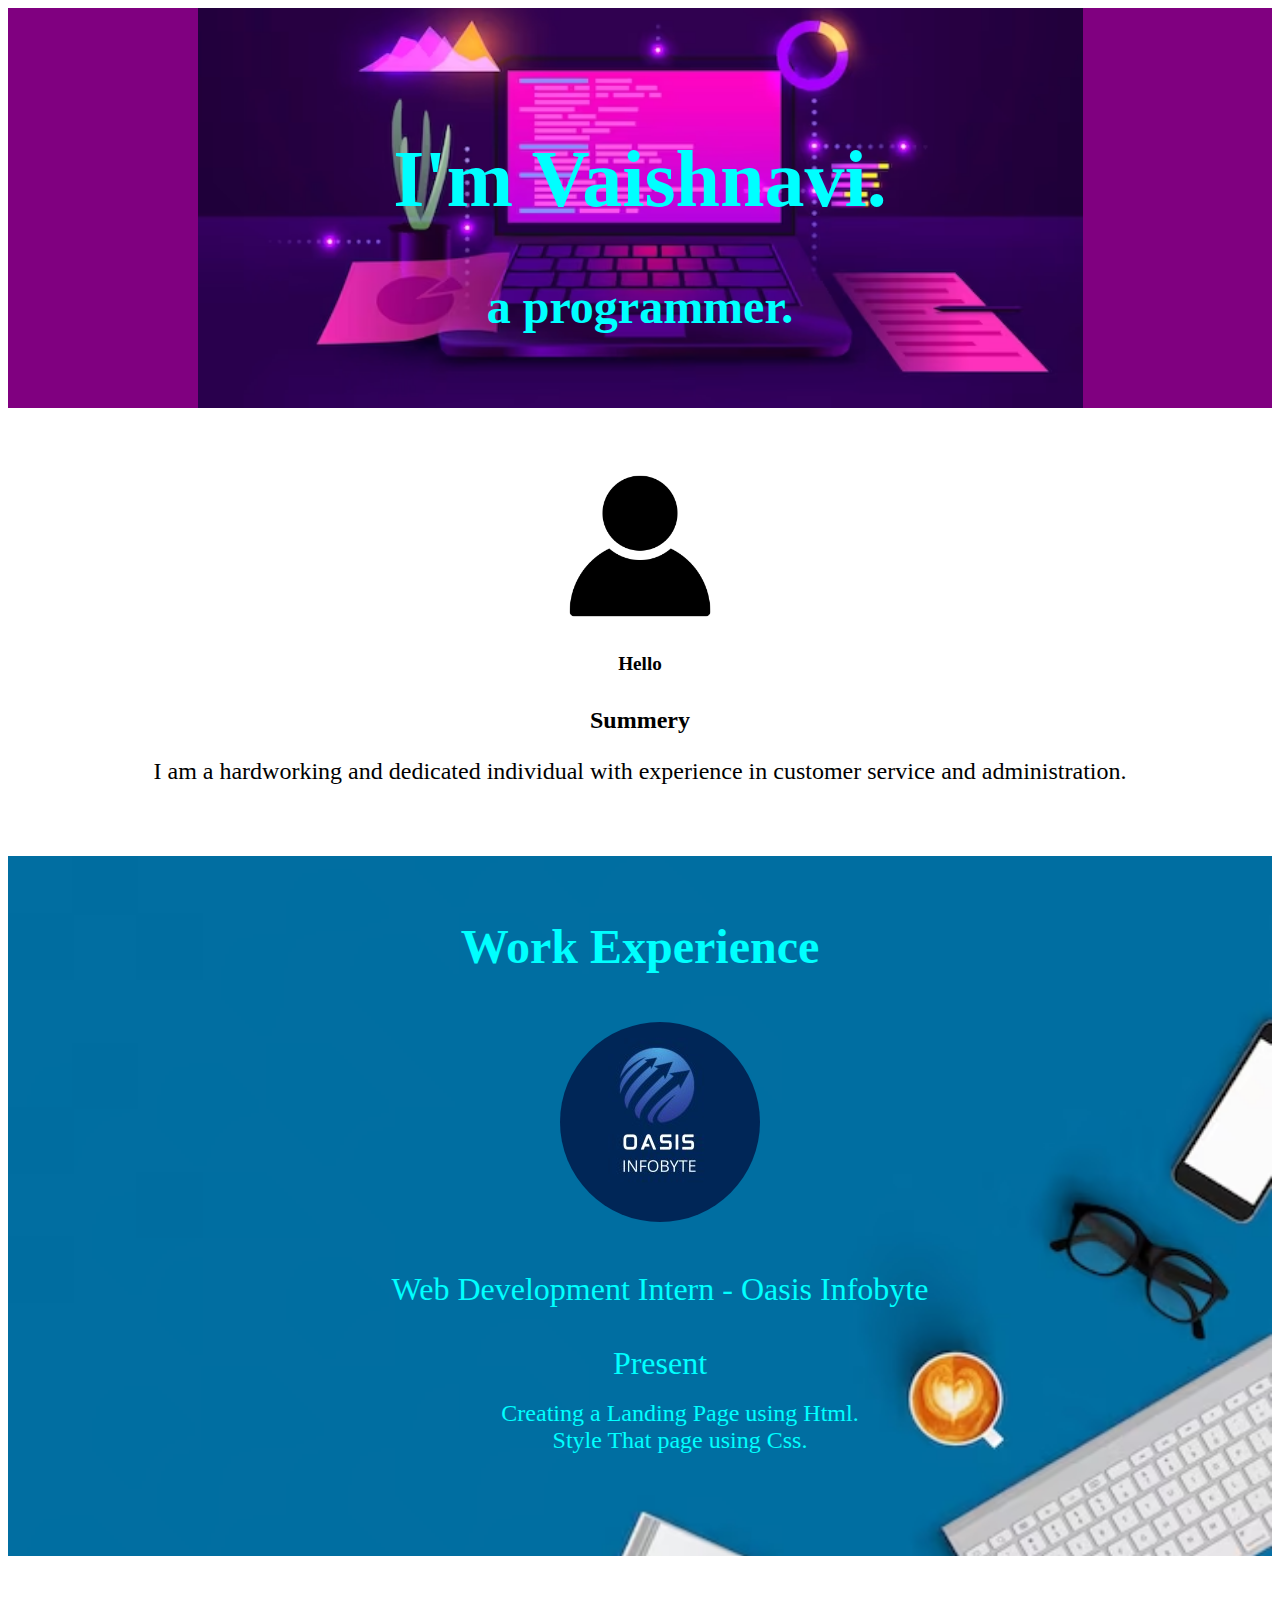
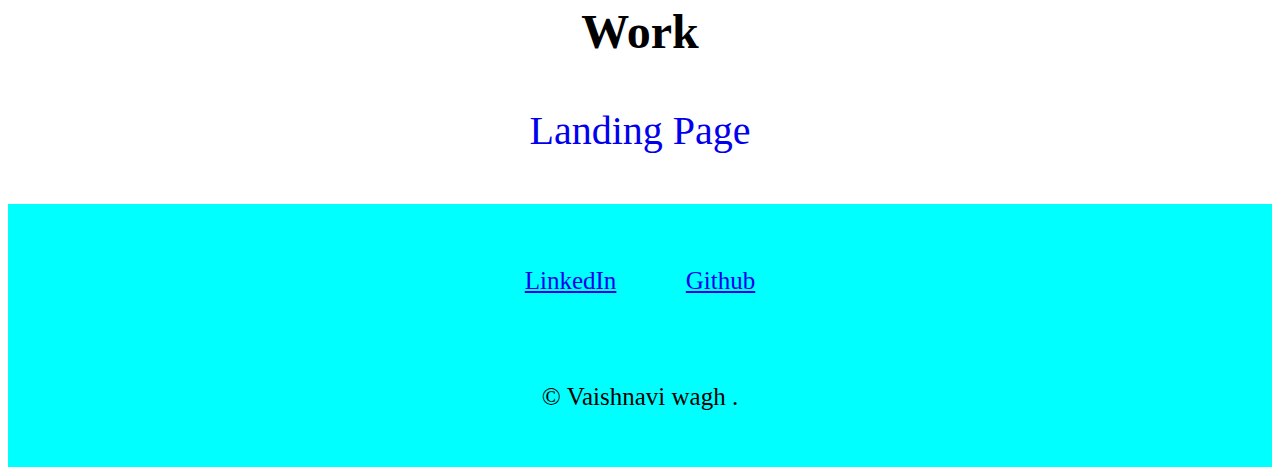
<file: index.html>
<html>
    <head>
        <title> Portfolio</title>
    </head>

    <style>
        body{
            text-align: center;
            font-family: math;
        }

        .title-text{
            background-image: url("new.avif");
            background-repeat: no-repeat;
            background-size:70%;
            background-position: center;
            background-color:purple;
        }
        ul{
            list-style: none;
        }

        ol{
            list-style: none;
        }

        div{
            display: block;
            height: 400px;
        }

        .bottom-container{
            font-size: 25px;
            color: black;
            cursor: pointer;
            padding-top: 5%;
        }
         li{
            font-size: 1.5rem;
         }
         .work{
            background-image: url("new1.avif");
            background-repeat: no-repeat;
            background-position: center;
            background-size: cover;
            color: aqua;
         }

         a:hover{
            color: black;
         }
    </style>
    <body>
        <div style="font-family:math;"    class="title-text">
            <h1 style="padding-top: 10%; font-size: 5rem; color: aqua;">I'm Vaishnavi.</h1>
            <h2 style="font-size: 3rem; color: aqua;">a <span class="pro">pro</span>grammer.</h2>
          </div>
        <div>
            <img style="padding-top: 5%;"      src="neww.png" height="150px" alt="Vaishnavi">
                 <h5 style="font-size: larger;">Hello</h5>
                 <h3 style="font-size: 1.5rem;"> Summery</h3>
                 <p style="font-size: 1.5rem;"> I am a hardworking and dedicated individual with experience in customer service and administration. </p>
                
        </div>

        

        <div class="work" style="height: 700px;"> 
            <h3 style="font-size: 3rem; padding-top: 5%;"> Work Experience</h3>
              <ul>
                <img  style="border-radius: 70%;"   src="logo.jpg">
               <li style="font-size: 2rem; padding-top: 4%;"> Web Development Intern -  Oasis Infobyte <br><br>
                 Present</li><br>
                <ul>
                <li>Creating a Landing Page using Html.</li>
                <li>Style That page using Css.</li>
               
               </ul>       
            </ul>
             
         </div>

         <div style="height: 200px;">
            <h3 style="font-size: 3rem;"> Work </h3>
            <a  style="text-decoration: none;   font-size: 2.5rem;"      href="Landing page/index.html"> Landing Page</a>

         </div>

         <div style="background-color: aqua; height: 200px;"       class="bottom-container">
            <a class="footer-link" href="vaishnavi-wagh-39316327b">LinkedIn</a>
            <a style="padding-left: 5%;"     class="footer-link" href=" https://github.com/vwagh807/OIBSIP.git"> Github</a>
            <footer style="padding-top: 5%;">
                <p class="copyright">© Vaishnavi wagh .</p>
              </footer>
          </div>
          
        </body>
</html>
</file>
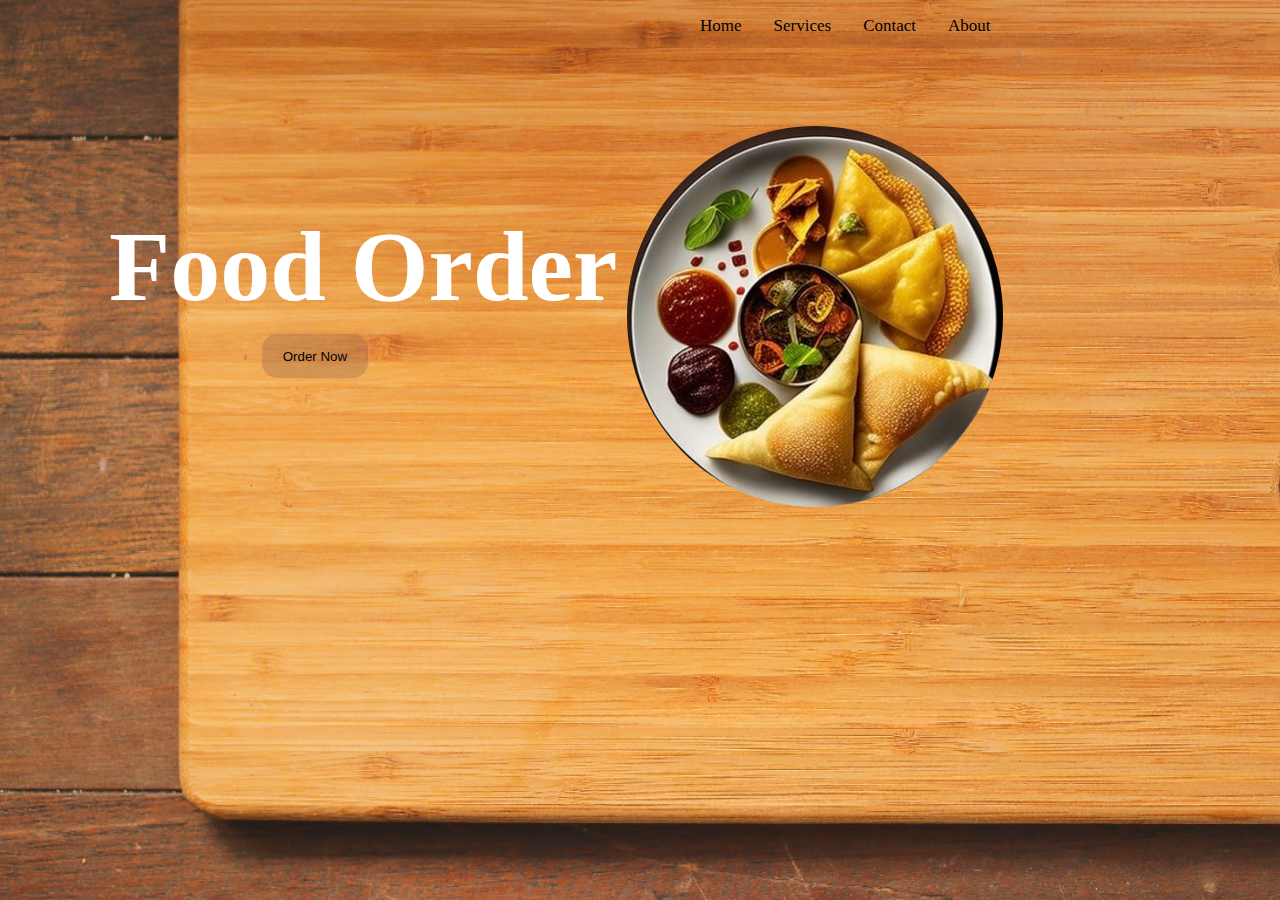
<file: Landing page/index.html>
<!DOCTYPE html>
<html>
    <head>
        <link rel="stylesheet" href="style.css">
        <title>
            Food Delivery 
        </title>
    </head>
    <body>

        <div class="new">
            <ul>
                <li><a href="About"> About </a></li>
                <li><a href="Contact"> Contact </a></li>
                <li><a href="Services"> Services </a></li>
                <li><a href="Home"> Home </a></li>

            </ul>
        </div>
   
        <div class="neww">
            <div class="new1">
                <b> Food Order</b><br>
                <div class="new3"> <button> Order Now </button> </div>
            </div>
            <div class="new2">
                <img src="n.jpg">
            </div>
        </div>


    </body>
</html>
</file>
<file: Landing page/style.css>
body{
    
    background-image: url("wallpaperflare.com_wallpaper.jpg");
    background-repeat: no-repeat;
    background-size: cover;
    background-attachment: fixed;
    font-family: Georgia, 'Times New Roman', Times, serif;
}

.new{
    margin-top: 3px;
    margin-left: 30%;
    display:block;
    height: 60px;
}

ul{
    list-style-type: none;
    margin-right: 30%;
    
}

li{
    float: right;
    font-size: 17px;
}

li a{
    text-decoration: none;
    color: black;
    padding: 14px 16px;

}

li a:hover{
    background-color: rgb(121 85 72 / 38%);
    border-radius: 10px;

}

.neww{
    display: flex;
    align-items: center;
}

.new1{
    margin-left: 8%;
    display: inline-block;
    color: white;
    font-size: 100px;
    
}

.new2{
    display: inline-block;
}

img{
    margin-left: 10px;
    margin-top: 50px;
    border-radius: 50%;
}

.new3{
    margin-top: 2%;
    margin-left: 30%;
    color: white;
    font-size: 10px;
}

button{
    height: 44px;
    width: 30%;
    color: black;
    background-color: #8f5e4d4f;
    border: none;
    border-radius: 15px;
    cursor: pointer;
}

button:hover{
    background-color: #f840024f;
}
</file>
